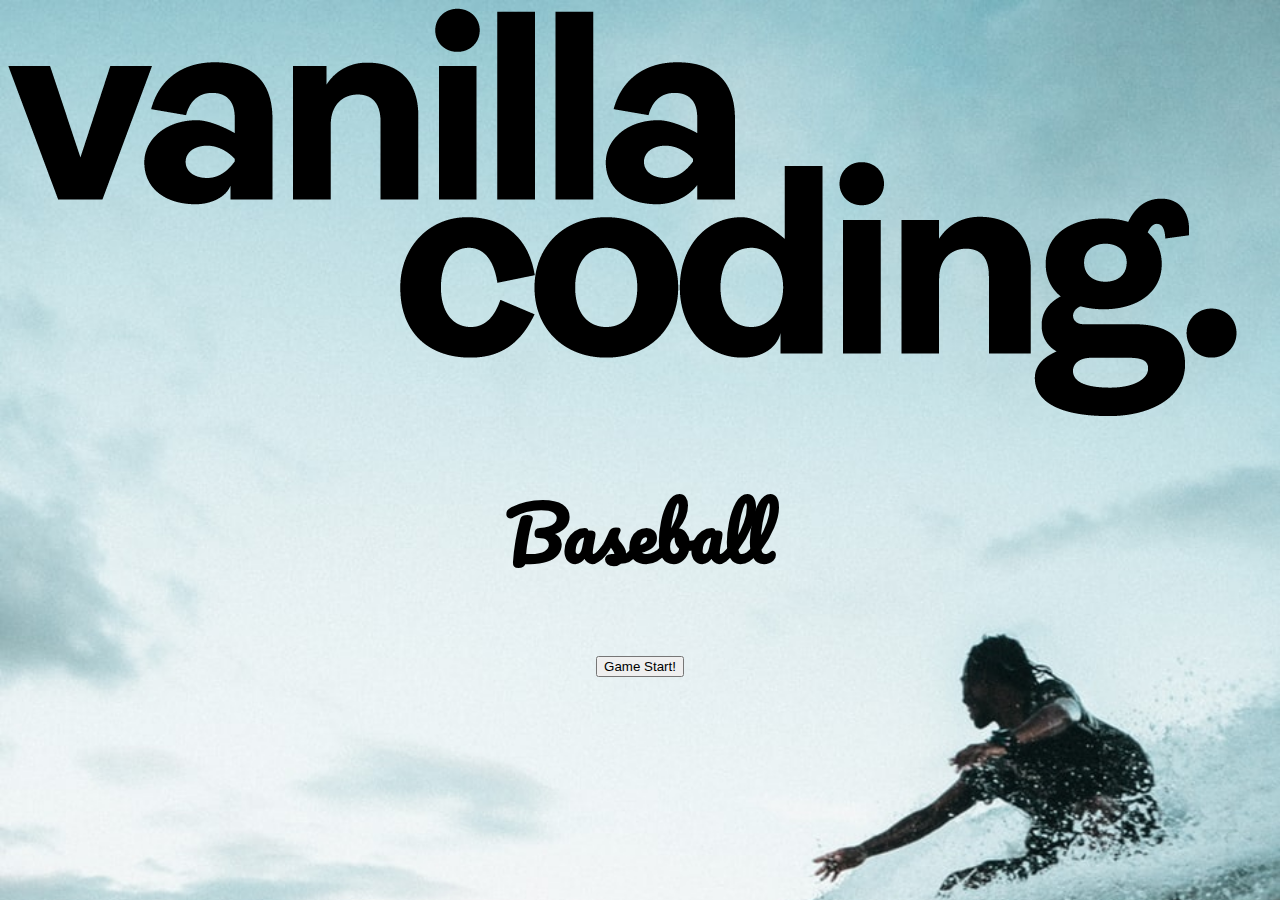
<file: Baseball_Boilerplate/index.html>
<!DOCTYPE html>
<html>
  <head>
    <meta charset="utf-8" />
    <meta name="viewport" content="width=device-width" />
    <link
      href="https://fonts.googleapis.com/css?family=Pacifico&display=swap"
      rel="stylesheet"
    />
    <link
      href="https://fonts.googleapis.com/css?family=Varela+Round&display=swap"
      rel="stylesheet"
    />
    <link rel="icon" href="/images/favicon.ico" />
    <link rel="stylesheet" type="text/css" href="style.css" />
    <title>Baseball Project</title>
  </head>

  <body>
    <section>
      <div class="image-box">
        <img src="images/vanilla_coding_logo.png" />
      </div>
      <h1>Baseball</h1>

      <!-- 야구게임 Start -->
      <form>
        <div id="start">
          <input id="startBtn" type="button" value="Game Start!" />
          <input
            id="textInput"
            class="hidden"
            type="text"
            placeholder="Write a number"
          />
          <div id="strike"></div>
          <div id="ball"></div>
        </div>
        <div id="finish" class="hidden">
          <div>Game Over!</div>
          <input id="restartBtn" type="button" value="Restart" />
        </div>
      </form>
      <!-- 야구게임 End -->
    </section>

    <script src="index.js"></script>
  </body>
</html>
</file>
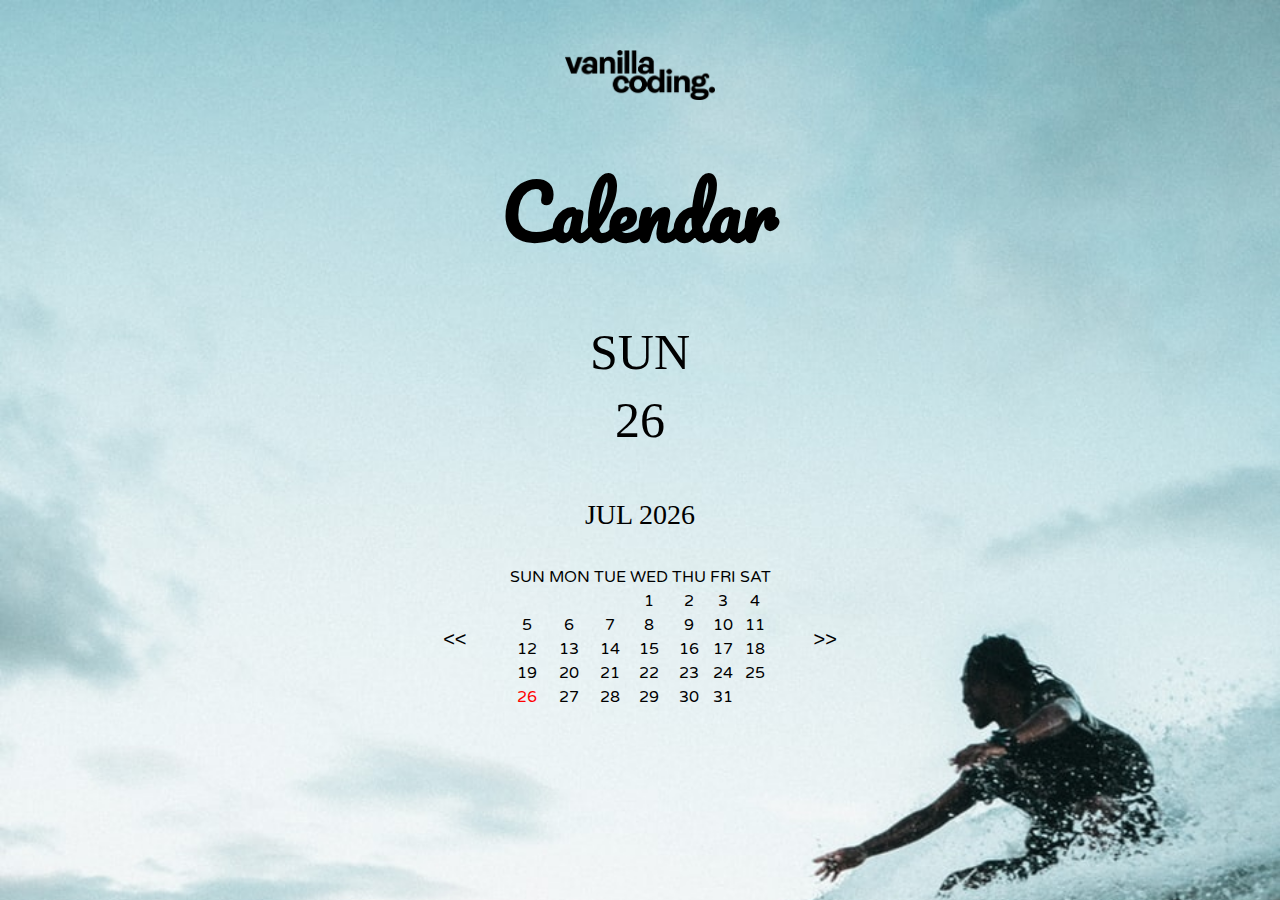
<file: Calendar_Boilerplate/index.html>
<!DOCTYPE html>
<html>
  <head>
    <meta charset="utf-8" />
    <meta name="viewport" content="width=device-width" />
    <link
      href="https://fonts.googleapis.com/css?family=Pacifico&display=swap"
      rel="stylesheet"
    />
    <link
      href="https://fonts.googleapis.com/css?family=Varela+Round&display=swap"
      rel="stylesheet"
    />
    <link rel="icon" href="/images/favicon.ico" />
    <link rel="stylesheet" type="text/css" href="style.css" />
    <title>Calendar Project</title>
  </head>

  <body>
    <section>
      <div class="image-box">
        <img src="images/vanilla_coding_logo.png" />
      </div>
      <h1>Calendar</h1>

      <!-- 달력 Start -->
      <div class="calendar">
        <div id="currDay"></div>
        <div id="currDate"></div>
        <div class="monthAndYear">
          <span id="month"></span>
          <span id="year"></span>
        </div>
        <div class="calWrapper">
          <table>
            <tr>
              <td>
                <button class="leftBtn"><<</button>
              </td>
              <td>
                <table class="dates">
                  <thead>
                    <tr>
                      <td>SUN</td>
                      <td>MON</td>
                      <td>TUE</td>
                      <td>WED</td>
                      <td>THU</td>
                      <td>FRI</td>
                      <td>SAT</td>
                    </tr>
                  </thead>
                  <tbody>
                    <tr>
                      <td></td>
                      <td></td>
                      <td></td>
                      <td></td>
                      <td></td>
                      <td></td>
                      <td></td>
                    </tr>
                    <tr>
                      <td></td>
                      <td></td>
                      <td></td>
                      <td></td>
                      <td></td>
                      <td></td>
                      <td></td>
                    </tr>
                    <tr>
                      <td></td>
                      <td></td>
                      <td></td>
                      <td></td>
                      <td></td>
                      <td></td>
                      <td></td>
                    </tr>
                    <tr>
                      <td></td>
                      <td></td>
                      <td></td>
                      <td></td>
                      <td></td>
                      <td></td>
                      <td></td>
                    </tr>
                    <tr>
                      <td></td>
                      <td></td>
                      <td></td>
                      <td></td>
                      <td></td>
                      <td></td>
                      <td></td>
                    </tr>
                    <tr>
                      <td></td>
                      <td></td>
                      <td></td>
                      <td></td>
                      <td></td>
                      <td></td>
                      <td></td>
                    </tr>
                  </tbody>
                </table>
              </td>
              <td>
                <button class="rightBtn">>></button>
              </td>
            </tr>
          </table>
        </div>
      </div>

      <!-- 달력 End -->
    </section>

    <script src="index.js"></script>
  </body>
</html>
</file>
<file: Baseball_Boilerplate/style.css>
body {
  background-image: url("./images/bg.jpeg");
  background-repeat: no-repeat;
  background-size: cover;
  font-family: "Varela Round", sans-serif;
}

h1 {
  font-family: "Pacifico", cursive;
  text-align: center;
  font-size: 72px;
}

.hidden {
  display: none;
}

form {
  font-family: "Times New Roman", Times, serif;
  text-align: center;
  font-size: 30px;
}
</file>
<file: Calendar_Boilerplate/style.css>
body {
  background-image: url("./images/bg.jpeg");
  background-repeat: no-repeat;
  background-size: cover;
  font-family: "Varela Round", sans-serif;
}

h1 {
  font-family: "Pacifico", cursive;
  text-align: center;
  font-size: 72px;
}

.image-box img {
  width: 150px;
}

.image-box {
  display: flex;
  justify-content: center;
  margin-top: 50px;
}

.calendar {
  justify-content: center;
  text-align: center;
}

.calWrapper table {
  margin-left: auto;
  margin-right: auto;
  text-align: center;
}

#currDay {
  font-family: Cambria, Cochin, Georgia, Times, "Times New Roman", serif;
  text-align: center;
  font-size: 50px;
  margin-top: 10px;
  margin-bottom: 10px;
}
#currDate {
  font-family: Cambria, Cochin, Georgia, Times, "Times New Roman", serif;
  text-align: center;
  font-size: 50px;
  margin-top: 10px;
  margin-bottom: 50px;
}
.monthAndYear {
  font-family: Cambria, Cochin, Georgia, Times, "Times New Roman", serif;
  text-align: center;
  font-size: 28px;
  margin-top: 10px;
  margin-bottom: 30px;
}

button {
  border: none;
  background-color: transparent;
  font-size: 20px;
}

.leftBtn {
  margin-right: 30px;
}
.rightBtn {
  margin-left: 30px;
}
</file>
